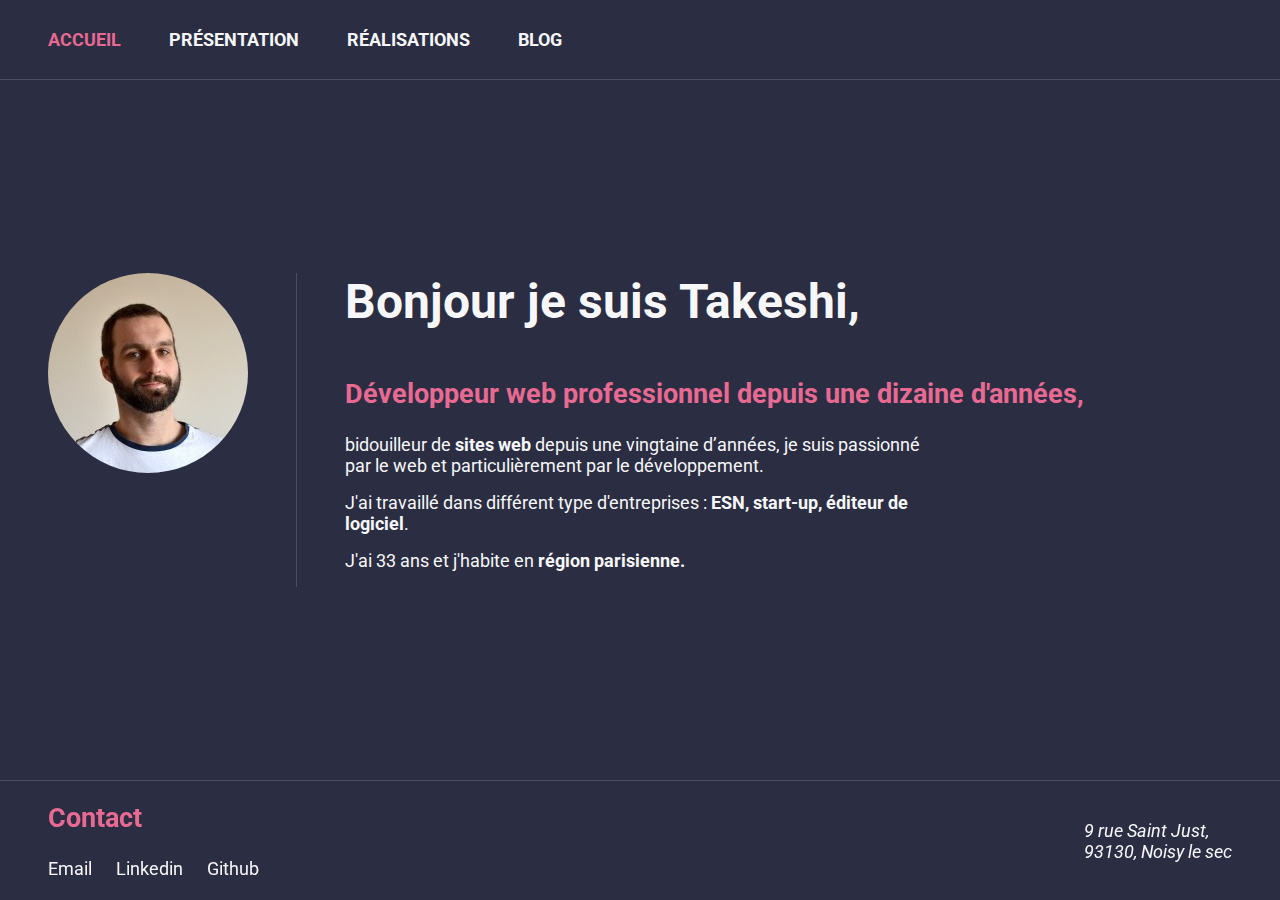
<file: index.html>
<!DOCTYPE html>
<html lang="fr">
  <head>
    <!-- Données techniques -->
    <meta charset="utf-8" />
    <meta name="viewport" content="width=device-width, initial-scale=1" />
    <!-- <base href="/tdaveau/" /> -->

    <!-- Descrption de la page -->
    <title>Portfolio</title>
    <meta name="description" content="Portfolio de Takeshi" />

    <!-- Chargement de la font Roboto depuis google fonts -->
    <link rel="preconnect" href="https://fonts.googleapis.com" />
    <link rel="preconnect" href="https://fonts.gstatic.com" crossorigin />
    <link
      href="https://fonts.googleapis.com/css2?family=Roboto:wght@300;700&display=swap"
      rel="stylesheet"
    />

    <!-- Chargement de mon CSS -->
    <link rel="stylesheet" href="css/style.css" />
  </head>
  <body>
    <!-- Header et navigation -->
    <header class="page-header">
      <nav>
        <ul class="navigation-list">
          <li class="navigation-item">
            <a href="./index.html" class="font-bold navigation--selected"
              >Accueil</a
            >
          </li>
          <li class="navigation-item">
            <a href="./presentations.html" class="font-bold">Présentation</a>
          </li>
          <li class="navigation-item">
            <a href="./realisations.html" class="font-bold">Réalisations</a>
          </li>
          <li class="navigation-item">
            <a
              href="https://medium.com/@takeshi.daveau"
              target="_blank"
              class="font-bold"
              >Blog</a
            >
          </li>
        </ul>
      </nav>
    </header>

    <!-- Contenu principal -->
    <main class="main-content">
      <div>
        <section id="introduction" class="display-row-reverse">
          <div class="section-content">
            <h1 class="main-title">Bonjour je suis Takeshi,</h1>
            <h2 class="section-title">Développeur web professionnel depuis une dizaine
              d'années,</h2>
            <p>
              bidouilleur de <strong>sites web</strong> depuis une vingtaine d’années, je suis
              passionné par le web et particulièrement par le développement.
            </p>
            <p >
              J'ai travaillé dans différent type d'entreprises : <strong>ESN, start-up,
              éditeur de logiciel</strong>.
            </p>
            <p>J'ai 33 ans et j'habite en <strong>région parisienne.</strong></p>
          </div>
          <div>
            <img class="rounded-img" src="./assets/images/portrait.jpeg" alt="" />
          </div>
        </div>
      </section>
    </main>

    <!-- Infos de bas de page -->

    <footer class="footer-content">
      <address>9 rue Saint Just,<br />93130, Noisy le sec</address>
      <div class="contact-container">
        <h2>Contact</h2>
        <ul class="contact-list">
          <li class="contact-item">
            <a href="mailto:takeshi@mail.fr" target="_blank">Email</a>
          </li>
          <li class="contact-item">
            <a
              href="https://www.linkedin.com/in/takeshi-daveau-b0671443/"
              target="_blank"
              >Linkedin</a
            >
          </li>
          <li class="contact-item">
            <a href="https://github.com/TakeshiDaveau" target="_blank"
              >Github</a
            >
          </li>
        </ul>
      </div>
    </footer>
  </body>
</html>
</file>
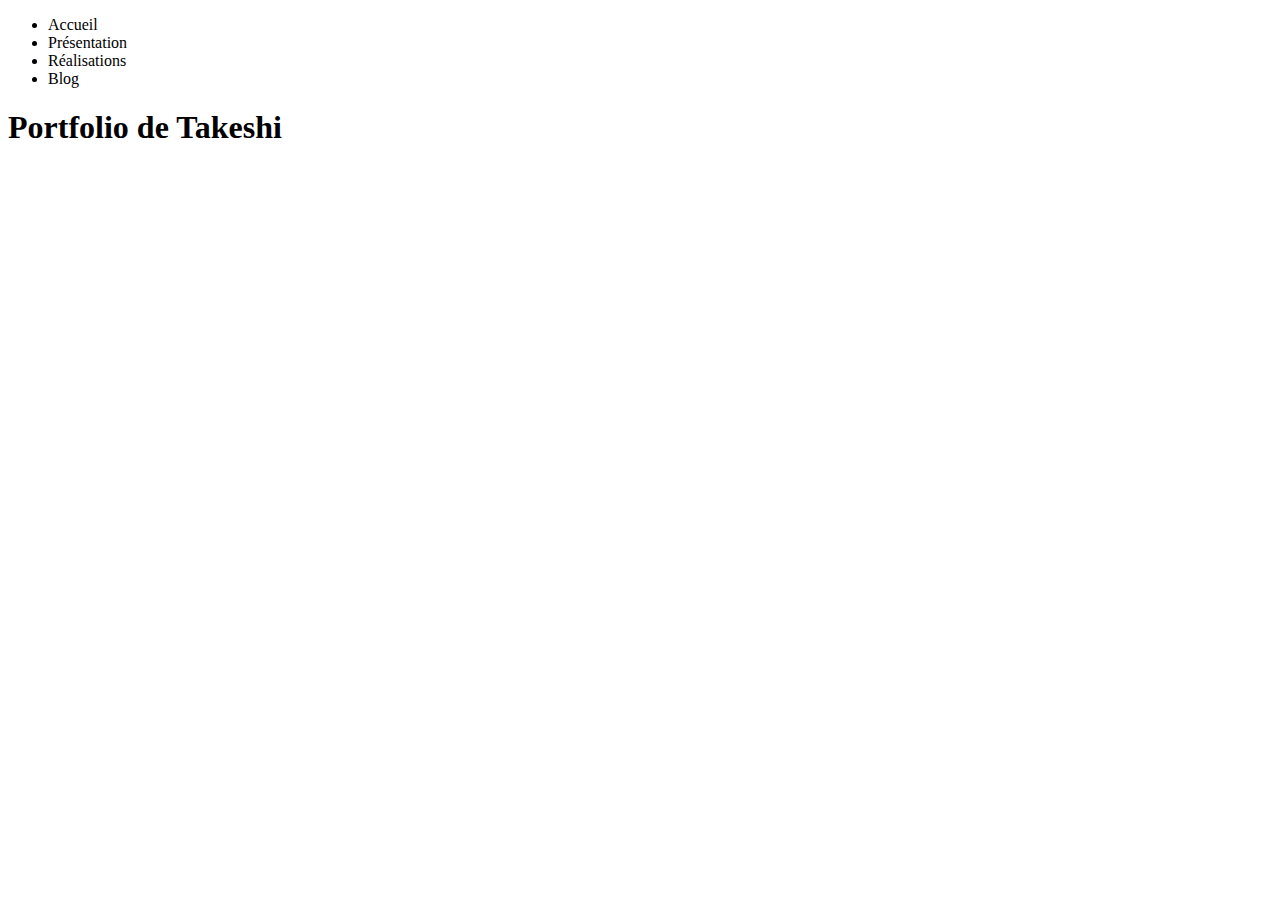
<file: presentations.html>
<!DOCTYPE html>
<html lang="fr">
  <head>
    <meta charset="utf-8" />
    <meta name="viewport" content="width=device-width, initial-scale=1" />
    <title>Portfolio</title>
    <meta name="description" content="Portfolio de Takeshi" />
  </head>
  <body>
    <header>
      <nav>
        <ul>
          <li>Accueil</li>
          <li>Présentation</li>
          <li>Réalisations</li>
          <li>Blog</li>
        </ul>
      </nav>
      <h1>Portfolio de Takeshi</h1>
    </header>
    <main></main>
  </body>
</html>
</file>
<file: css/style.css>
/* Reset css : ici je désactive certains affichage de base du navigateurs qui m'embêtent  */
*,
*::before,
*::after {
  box-sizing: border-box;
}
* {
  margin: 0;
}
html,
body {
  height: 100%;
}
body {
  -webkit-font-smoothing: antialiased;
}
img,
picture,
video,
canvas,
svg {
  display: block;
  max-width: 100%;
}
p,
h1,
h2,
h3,
h4,
h5,
h6 {
  overflow-wrap: break-word;
}

/* Mon CSS à moi */
/* Ici en général je mets en premier le CSS qui s'applique sur les balises, exemple: p {} (sans . ni #) */
body {
  font-family: 'Roboto', sans-serif;
  font-size: 18px;
  background-color: #2b2d42;
  color: #f7f7f9;
}

strong {
  font-weight: bold;
}

a {
  color: #f7f7f9;
  text-decoration: none;
}
a:hover {
  font-weight: bold;
}

a:hover {
  color: #fff;
}

h1 {
  margin-bottom: 48px;
}
h2 {
  color: #e86a92;
  margin-bottom: 24px;
}

ul {
  list-style: none;
  padding: 0;
  margin: 0;
}

/* Ensuite je mets les class CSS génériques et réutilisables, en général on appel ça des "helpers" */
.font-bold {
  font-weight: bold;
}

.display-row-reverse {
  display: flex;
  flex-direction: row-reverse;
}

.height-100 {
  height: 100%;
}

.rounded-img {
  border-radius: 50%;
}

/* Pour finir je mets les class plus spécifique à mon code HTML */
/* Header + navigation */
.page-header {
  width: 100%;
  height: 80px;
  border-bottom: 1px solid rgba(247, 247, 249, 0.16);
  margin-bottom: 48px;
  padding: 0 48px;
}

.page-header > * {
  height: 100%;
}

.navigation-list {
  height: 100%;
  display: flex;
  flex-direction: row;
  align-items: center;
}

.navigation-item {
  text-transform: uppercase;
  margin-left: 48px;
}

.navigation-item:first-child {
  margin-left: 0;
}

.navigation-item .navigation--selected {
  color: #e86a92;
}

/* Contenu */
.main-content {
  /* Ça permet d'avoir un contenu centré verticalement */
  display: flex;
  align-items: center;
  width: 100%;
  padding: 48px;
  /* Ici je prends 100% du viewport et j'enlève les 48px de marge du header, les 80px du header, les 120px du footer et les 48px de marge du footer */
  height: calc(100vh - 48px - 80px - 120px - 48px);
}

.main-title {
  font-size: 48px;
}

.section-content {
  border-left: 1px solid rgba(247, 247, 249, 0.16);
  padding-left: 48px;
  margin-left: 48px;
}

.section-content p {
  max-width: 600px;
  margin-bottom: 16px;
}

/* Footer */
.footer-content {
  position: fixed;
  bottom: 0;
  left: 0;
  height: 120px;
  /* background-color: #1d1d1e; */
  border-top: 1px solid rgba(247, 247, 249, 0.16);
  width: 100%;
  margin-top: 48px;
  padding: 0 48px;
  display: flex;
  flex-direction: row-reverse;
  justify-content: space-between;
  align-items: center;
}
.contact-container {
  flex-direction: row;
  align-items: center;
}
.contact-list {
  display: flex;
  flex-direction: row;
}
.contact-item {
  margin-left: 24px;
}
.contact-item:first-child {
  margin-left: 0;
}
</file>
